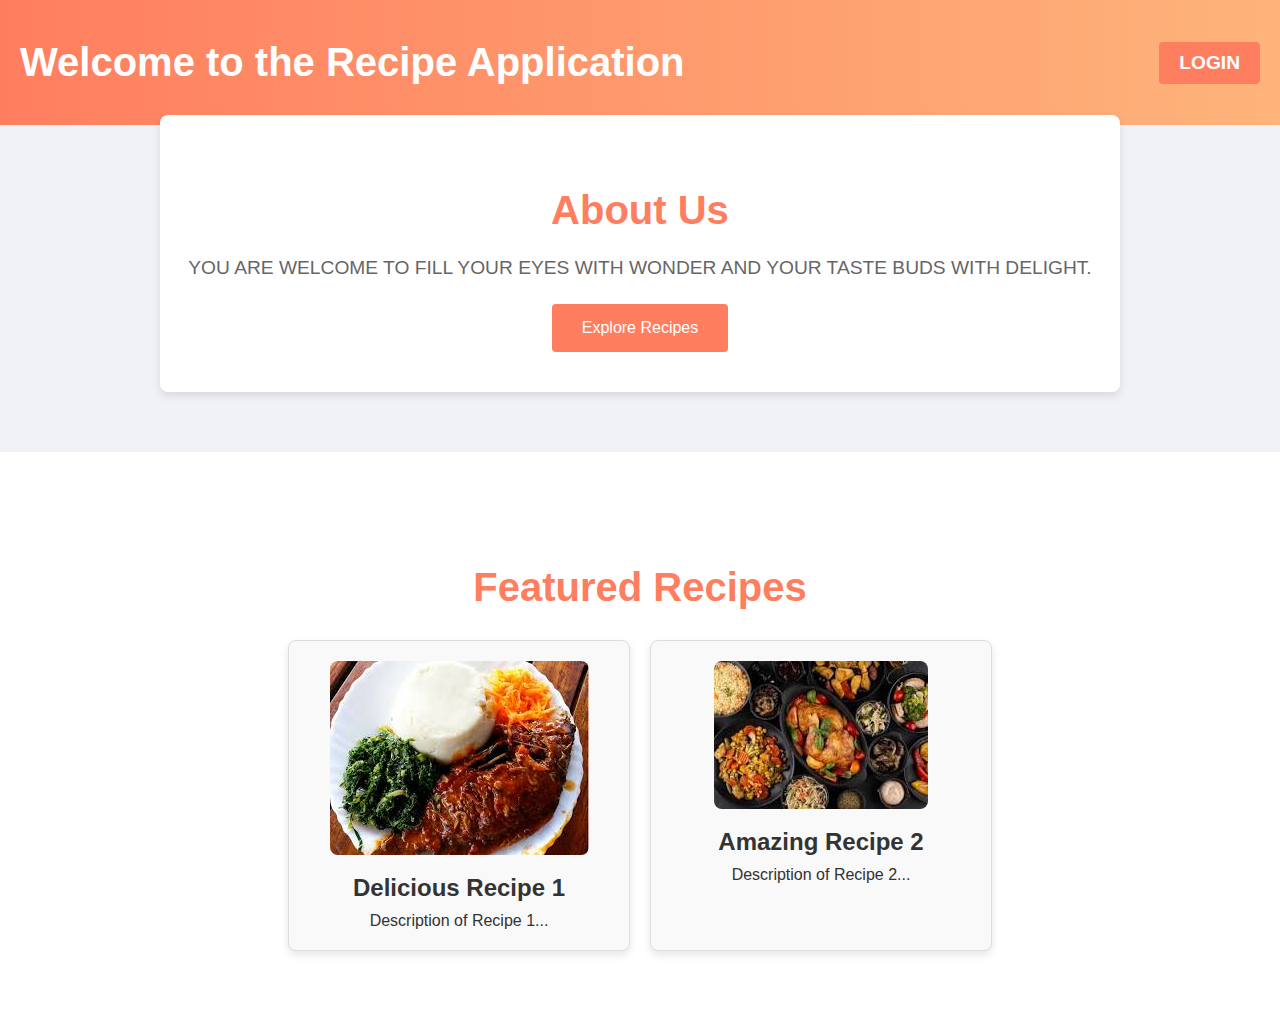
<file: index.html>
<!DOCTYPE html>
<html lang="en">
<head>
    <meta charset="UTF-8">
    <meta name="viewport" content="width=device-width, initial-scale=1.0">
    <title>Recipe Application</title>
    <link rel="stylesheet" href="styles.css">
</head>
<body>
    <header class="header">
        <div class="header-content">
            <h1>Welcome to the Recipe Application</h1>
            <a href="user registration.php" class="login"><b>LOGIN</b></a>
        </div>
    </header>

    <div class="container">
        <section class="intro">
            <h2>About Us</h2>
            <p class="intro-text">
                YOU ARE WELCOME TO FILL YOUR EYES WITH WONDER AND YOUR TASTE BUDS WITH DELIGHT.
            </p>
            <a href="view_recipes.php" class="cta-button">Explore Recipes</a>
        </section>
    </div>

    <section id="featured-recipes" class="featured-recipes">
        <div class="container">
            <h2>Featured Recipes</h2>
            <div class="recipes-grid">
                <div class="recipe">
                    <img src="Image/African dishes.jpg" alt="Recipe 1">
                    <h3>Delicious Recipe 1</h3>
                    <p>Description of Recipe 1...</p>
                </div>
                <div class="recipe">
                    <img src="Image/good food.jpg" alt="Recipe 2">
                    <h3>Amazing Recipe 2</h3>
                    <p>Description of Recipe 2...</p>
                </div>
            </div>
        </div>
    </section>

    
</body>

</html>
</file>
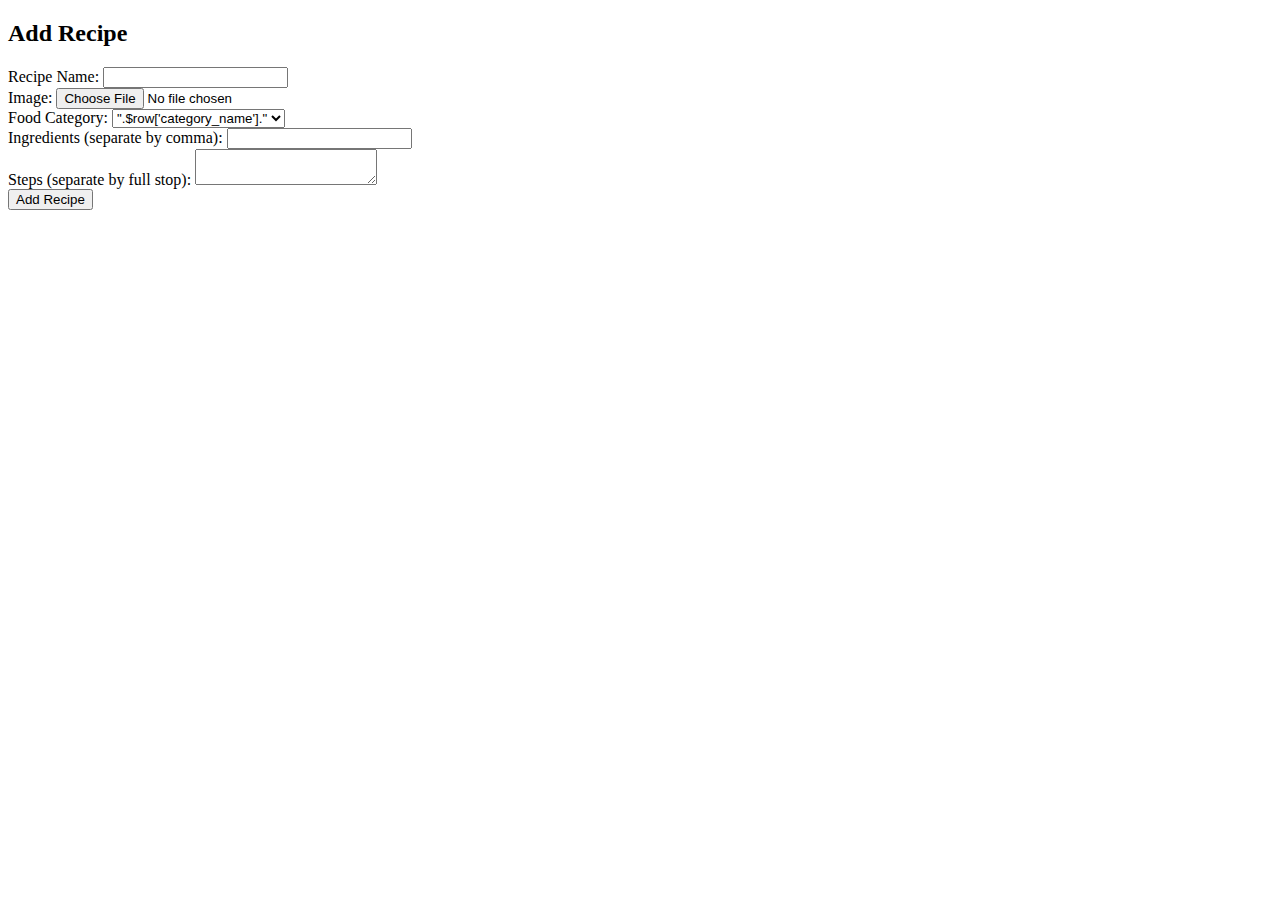
<file: add recipe.html>
<!DOCTYPE html>
<html>
<head>
    <title>Add Recipe</title>
</head>
<body>
    <h2>Add Recipe</h2>
    <form action="add recipe.php" method="post" enctype="multipart/form-data">
        <label for="recipe_name">Recipe Name:</label>
        <input type="text" name="recipe_name" required><br>

        <label for="image">Image:</label>
        <input type="file" name="image"><br>

        <label for="category_id">Food Category:</label>
        <select name="category_id">
            <!-- Fetch and display categories from the database -->
            <?php
            // Connect to database and fetch categories
            $conn = new mysqli('localhost', 'root', '', 'LOGIN');
            $result = $conn->query("SELECT * FROM CATEGORY");
            while ($row = $result->fetch_assoc()) {
                echo "<option value='".$row['category_id']."'>".$row['category_name']."</option>";
            }
            ?>
        </select><br>

        <label for="ingredients">Ingredients (separate by comma):</label>
        <input type="text" name="ingredients" required><br>

        <label for="steps">Steps (separate by full stop):</label>
        <textarea name="steps" required></textarea><br>

        <input type="submit" value="Add Recipe">
    </form>
</body>
</html>
</file>
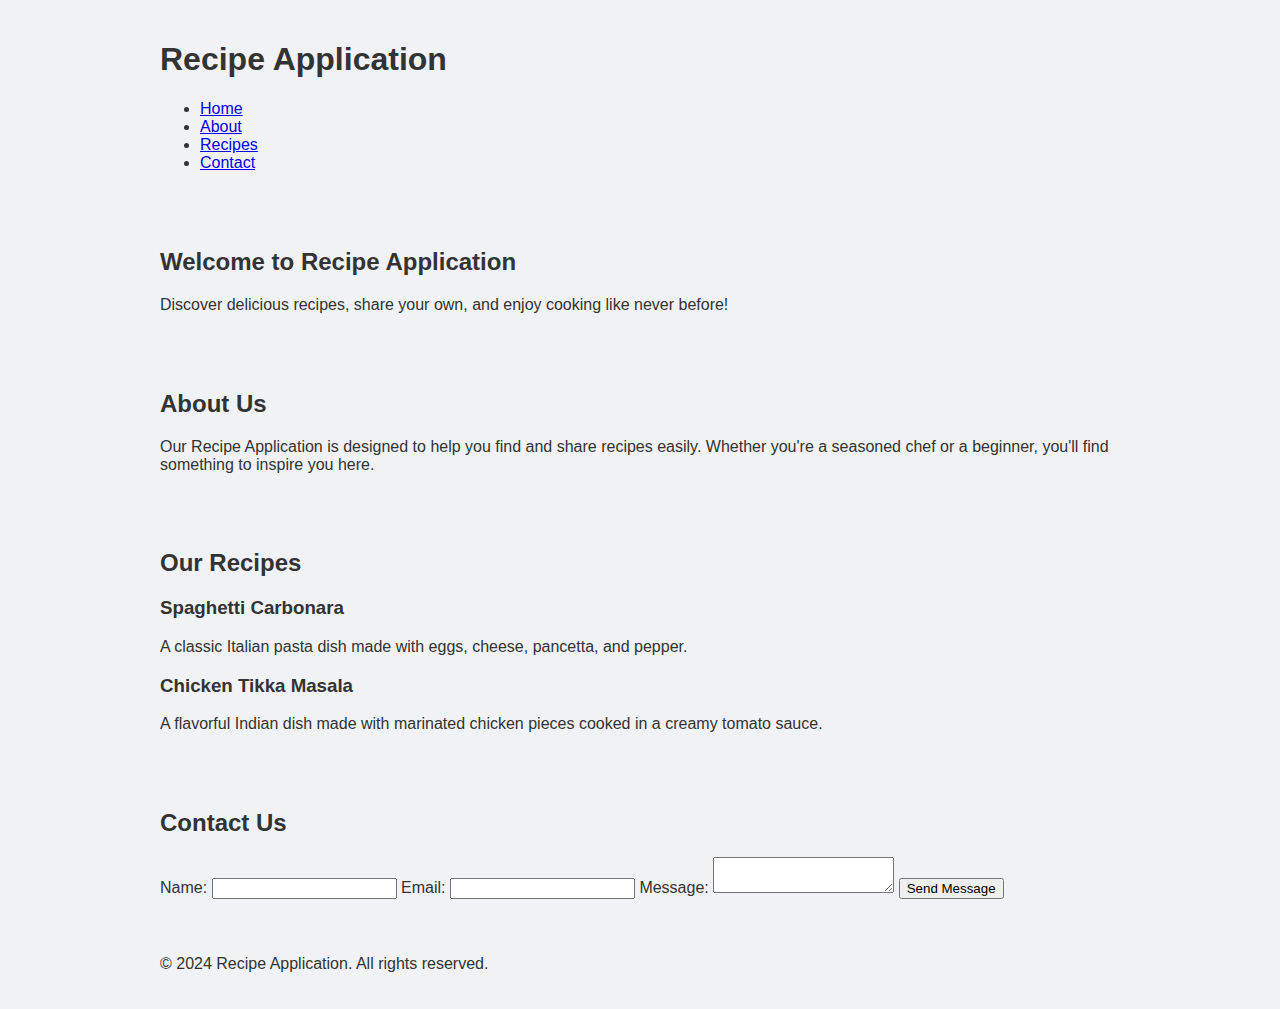
<file: fold.html>
<!DOCTYPE html>
<html lang="en">
<head>
    <meta charset="UTF-8">
    <meta name="viewport" content="width=device-width, initial-scale=1.0">
    <title>Recipe Application</title>
    <link rel="stylesheet" href="styles.css">
</head>
<body>
    <!-- Header Section -->
    <header>
        <div class="container">
            <h1>Recipe Application</h1>
            <nav>
                <ul>
                    <li><a href="#home">Home</a></li>
                    <li><a href="#about">About</a></li>
                    <li><a href="#recipes">Recipes</a></li>
                    <li><a href="#contact">Contact</a></li>
                </ul>
            </nav>
        </div>
    </header>

    <!-- Above the Fold Section -->
    <section id="home" class="above-fold">
        <div class="container">
            <h2>Welcome to Recipe Application</h2>
            <p>Discover delicious recipes, share your own, and enjoy cooking like never before!</p>
        </div>
    </section>

    <!-- Below the Fold Section -->
    <main>
        <section id="about" class="below-fold">
            <div class="container">
                <h2>About Us</h2>
                <p>Our Recipe Application is designed to help you find and share recipes easily. Whether you're a seasoned chef or a beginner, you'll find something to inspire you here.</p>
            </div>
        </section>

        <section id="recipes" class="below-fold">
            <div class="container">
                <h2>Our Recipes</h2>
                <div class="recipe-list">
                    <div class="recipe-item">
                        <h3>Spaghetti Carbonara</h3>
                        <p>A classic Italian pasta dish made with eggs, cheese, pancetta, and pepper.</p>
                    </div>
                    <div class="recipe-item">
                        <h3>Chicken Tikka Masala</h3>
                        <p>A flavorful Indian dish made with marinated chicken pieces cooked in a creamy tomato sauce.</p>
                    </div>
                </div>
            </div>
        </section>

        <section id="contact" class="below-fold">
            <div class="container">
                <h2>Contact Us</h2>
                <form action="#" method="post">
                    <label for="name">Name:</label>
                    <input type="text" id="name" name="name" required>

                    <label for="email">Email:</label>
                    <input type="email" id="email" name="email" required>

                    <label for="message">Message:</label>
                    <textarea id="message" name="message" required></textarea>

                    <input type="submit" value="Send Message">
                </form>
            </div>
        </section>
    </main>

    <!-- Footer Section -->
    <footer>
        <div class="container">
            <p>&copy; 2024 Recipe Application. All rights reserved.</p>
        </div>
    </footer>
</body>
</html>
</file>
<file: styles.css>
/* General styles */
body {
    font-family: 'Arial', sans-serif;
    margin: 0;
    padding: 0;
    background-color: #f0f2f5;
    color: #333333;
}

.container {
    max-width: 960px;
    margin: 0 auto;
    padding: 20px;
}

/* Header styles */
.header {
    background: linear-gradient(to right, #ff7e5f, #feb47b);
    color: #ffffff;
    padding: 40px 20px;
    text-align: center;
}

.header .header-content {
    display: flex;
    justify-content: space-between;
    align-items: center;
}

.header h1 {
    font-size: 2.5rem;
    margin: 0;
}

.header .login {
    font-size: 1.2rem;
    background-color: #ff7e5f;
    padding: 10px 20px;
    border-radius: 4px;
    text-decoration: none;
    color: #ffffff;
    transition: background-color 0.3s ease;
}

.header .login:hover {
    background-color: #feb47b;
}

/* Intro section styles */
.intro {
    background-color: #ffffff;
    border-radius: 8px;
    padding: 40px 20px;
    text-align: center;
    box-shadow: 0 4px 8px rgba(0, 0, 0, 0.1);
    margin-top: -30px;
    position: relative;
    z-index: 1;
}

.intro h2 {
    font-size: 2.5rem;
    margin-bottom: 20px;
    color: #ff7e5f;
}

.intro-text {
    font-size: 1.2rem;
    line-height: 1.6;
    margin-bottom: 20px;
    color: #666666;
}

.cta-button {
    display: inline-block;
    padding: 15px 30px;
    background-color: #ff7e5f;
    color: #ffffff;
    text-decoration: none;
    border-radius: 4px;
    transition: background-color 0.3s ease;
}

.cta-button:hover {
    background-color: #feb47b;
}

/* Featured Recipes section styles */
.featured-recipes {
    background-color: #ffffff;
    padding: 60px 20px;
    margin-top: 40px;
}

.featured-recipes h2 {
    text-align: center;
    font-size: 2.5rem;
    margin-bottom: 30px;
    color: #ff7e5f;
}

.recipes-grid {
    display: flex;
    gap: 20px;
    justify-content: center;
}

.recipe {
    flex: 1;
    max-width: 300px;
    background-color: #f9f9f9;
    padding: 20px;
    border: 1px solid #ddd;
    border-radius: 8px;
    text-align: center;
    box-shadow: 0 4px 8px rgba(0, 0, 0, 0.1);
}

.recipe img {
    max-width: 100%;
    height: auto;
    margin-bottom: 15px;
    border-radius: 8px;
}

.recipe h3 {
    font-size: 1.5rem;
    margin: 0 0 10px;
}

.recipe p {
    margin: 0;
}

/* Footer styles */
.footer {
    background-color: #333333;
    color: #ffffff;
    text-align: center;
    padding: 20px;
    margin-top: 40px;
}
</file>
